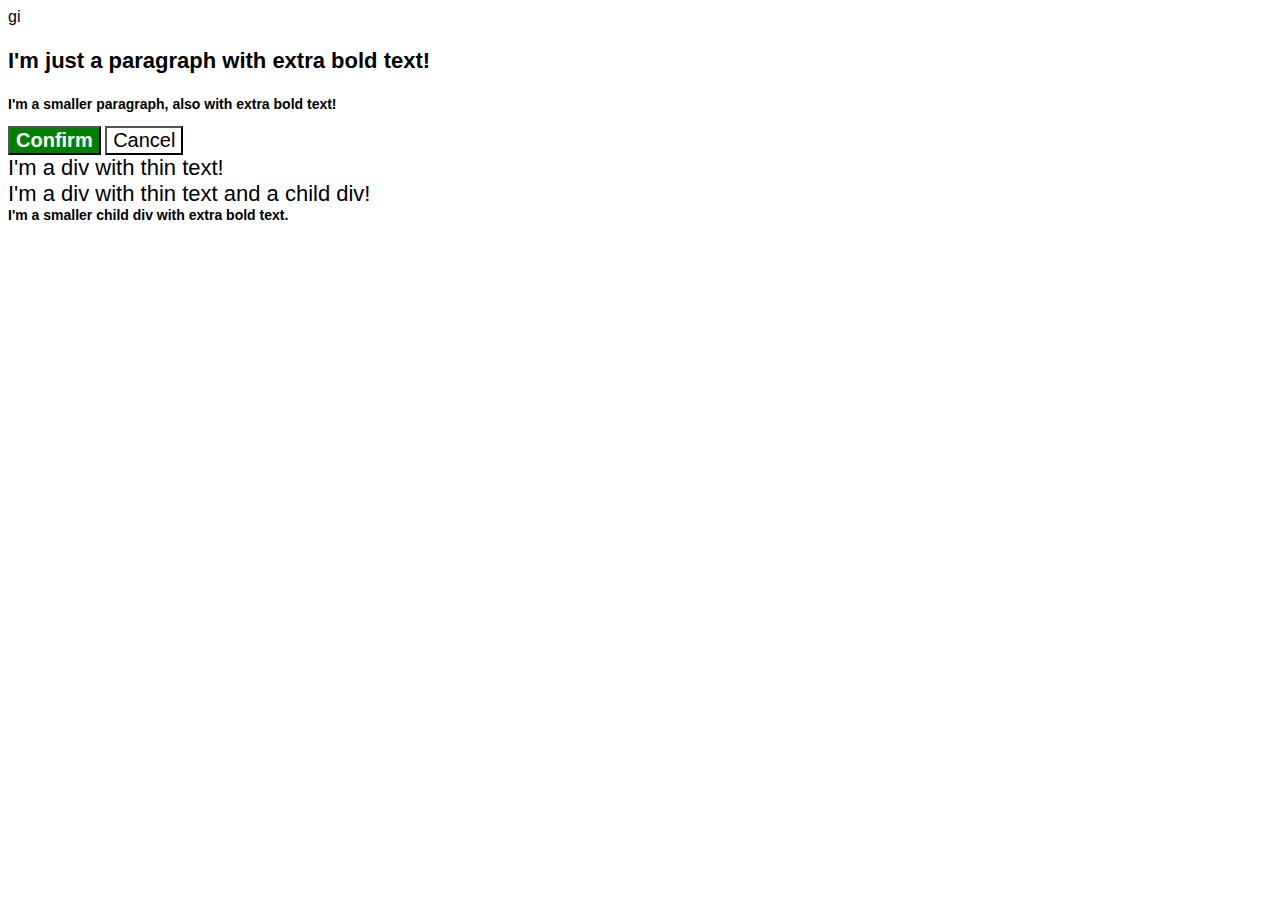
<file: foundations/cascade/01-cascade-fix/index.html>
<!DOCTYPE html>
<html lang="en">
  <head>
    <meta charset="UTF-8">
    <meta http-equiv="X-UA-Compatible" content="IE=edge">gi
    <meta name="viewport" content="width=device-width, initial-scale=1.0">
    <title>Fix the Cascade</title>
    <link rel="stylesheet" href="style.css">
  </head>
  <body>
    <p class="para">I'm just a paragraph with extra bold text!</p>
    <p class="para small-para">I'm a smaller paragraph, also with extra bold text!</p>

    <button id="confirm-button" class="button confirm">Confirm</button>
    <button id="cancel-button" class="button cancel">Cancel</button>

    <div class="text">I'm a div with thin text!</div>
    <div class="text">I'm a div with thin text and a child div!
      <div class="text child">I'm a smaller child div with extra bold text.</div>
    </div>
  </body>
</html>
</file>
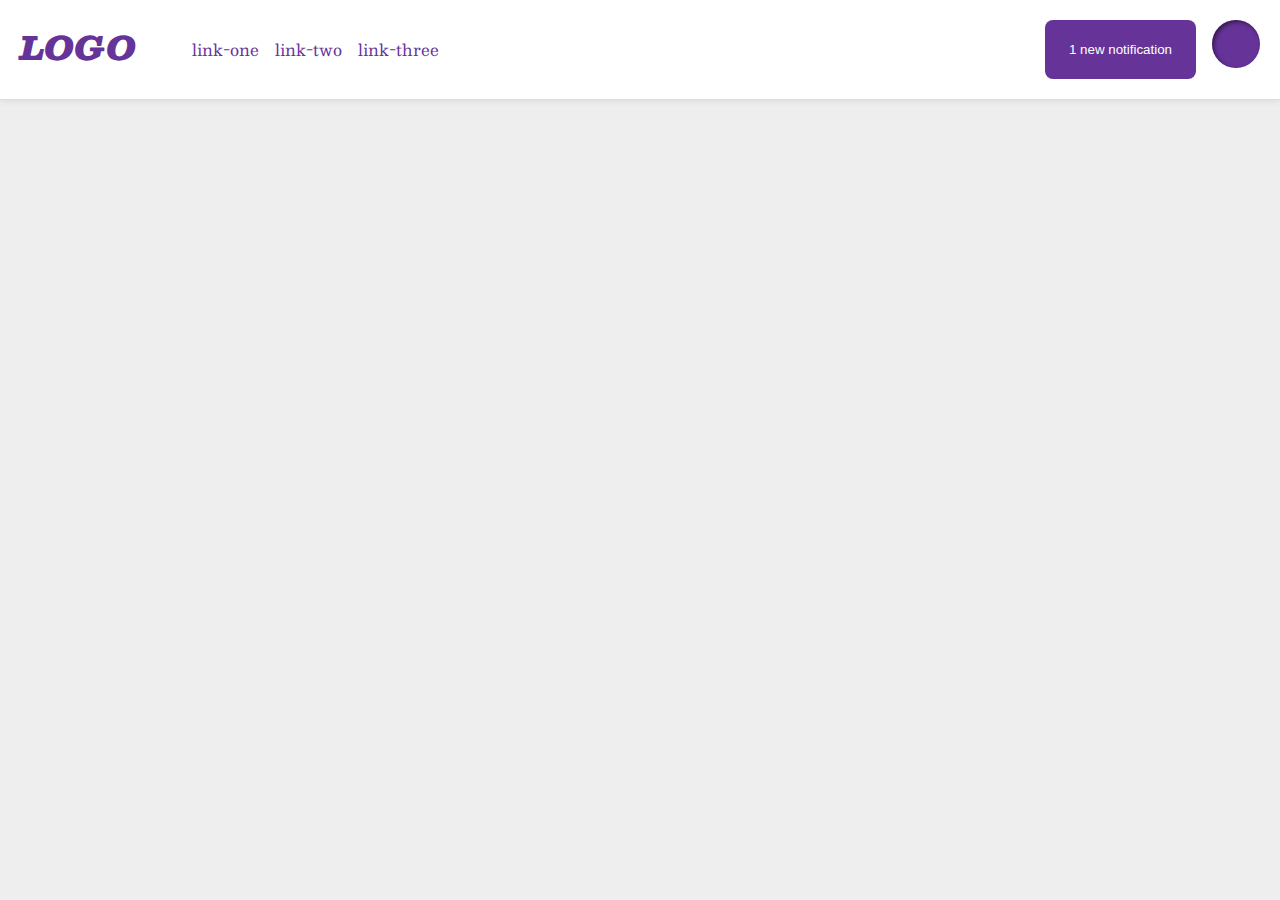
<file: foundations/flex/03-flex-header-2/index.html>
<!DOCTYPE html>
<html lang="en">
  <head>
    <meta charset="UTF-8">
    <meta http-equiv="X-UA-Compatible" content="IE=edge">
    <meta name="viewport" content="width=device-width, initial-scale=1.0">
    <title>Flex Header 2</title>
    <link rel="stylesheet" href="style.css">
  </head>
  <body>
    <div class="header">
      <div class="left">
        <div class="logo">
          LOGO
        </div>
        <ul class="links">
          <li><a href="https://google.com">link-one</a></li>
          <li><a href="https://google.com">link-two</a></li>
          <li><a href="https://google.com">link-three</a></li>
        </ul>
      </div>
      <div class="right">
        <button class="notifications">
          1 new notification
        </button>
        <div class="profile-image"></div>
      </div>
    </div>
  </body>
</html>
</file>
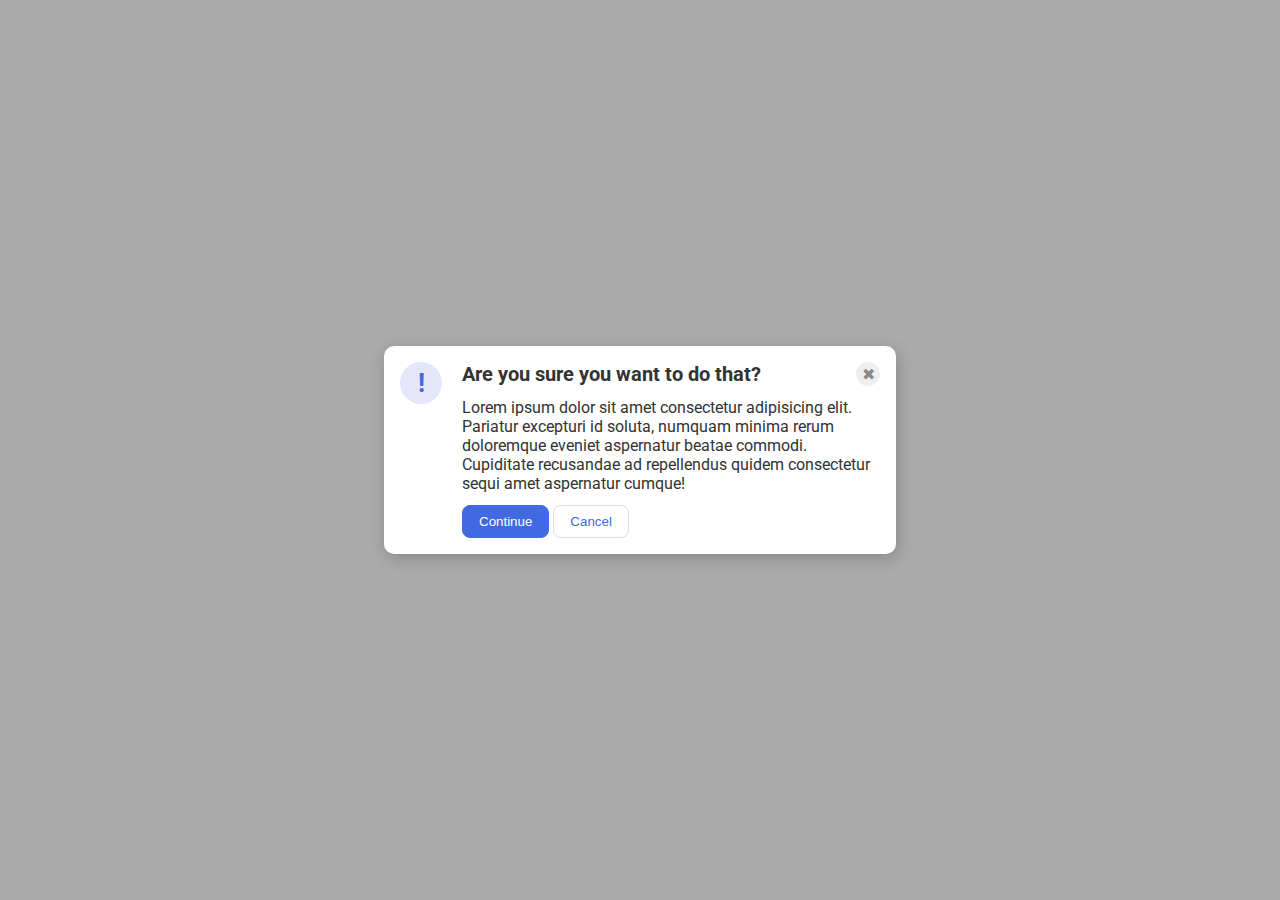
<file: foundations/flex/05-flex-modal/index.html>
<!DOCTYPE html>
<html lang="en">
  <head>
    <meta charset="UTF-8">
    <meta http-equiv="X-UA-Compatible" content="IE=edge">
    <meta name="viewport" content="width=device-width, initial-scale=1.0">
    <link rel="stylesheet" href="style.css">
    <title>Modal</title>
  </head>
  <body>
    <div class="modal">
      <div class="icon">!</div>
      <div class="right">
        <div class="top">
          <div class="header">Are you sure you want to do that?</div>
          <button class="close-button">✖</button>
        </div>
        <div class="text">Lorem ipsum dolor sit amet consectetur adipisicing elit. Pariatur excepturi id soluta, numquam minima rerum doloremque eveniet aspernatur beatae commodi. Cupiditate recusandae ad repellendus quidem consectetur sequi amet aspernatur cumque!</div>
        <div class="buttons">
          <button class="continue">Continue</button>
          <button class="cancel">Cancel</button>
        </div>
      </div>
    </div>
  </body>
</html>
</file>
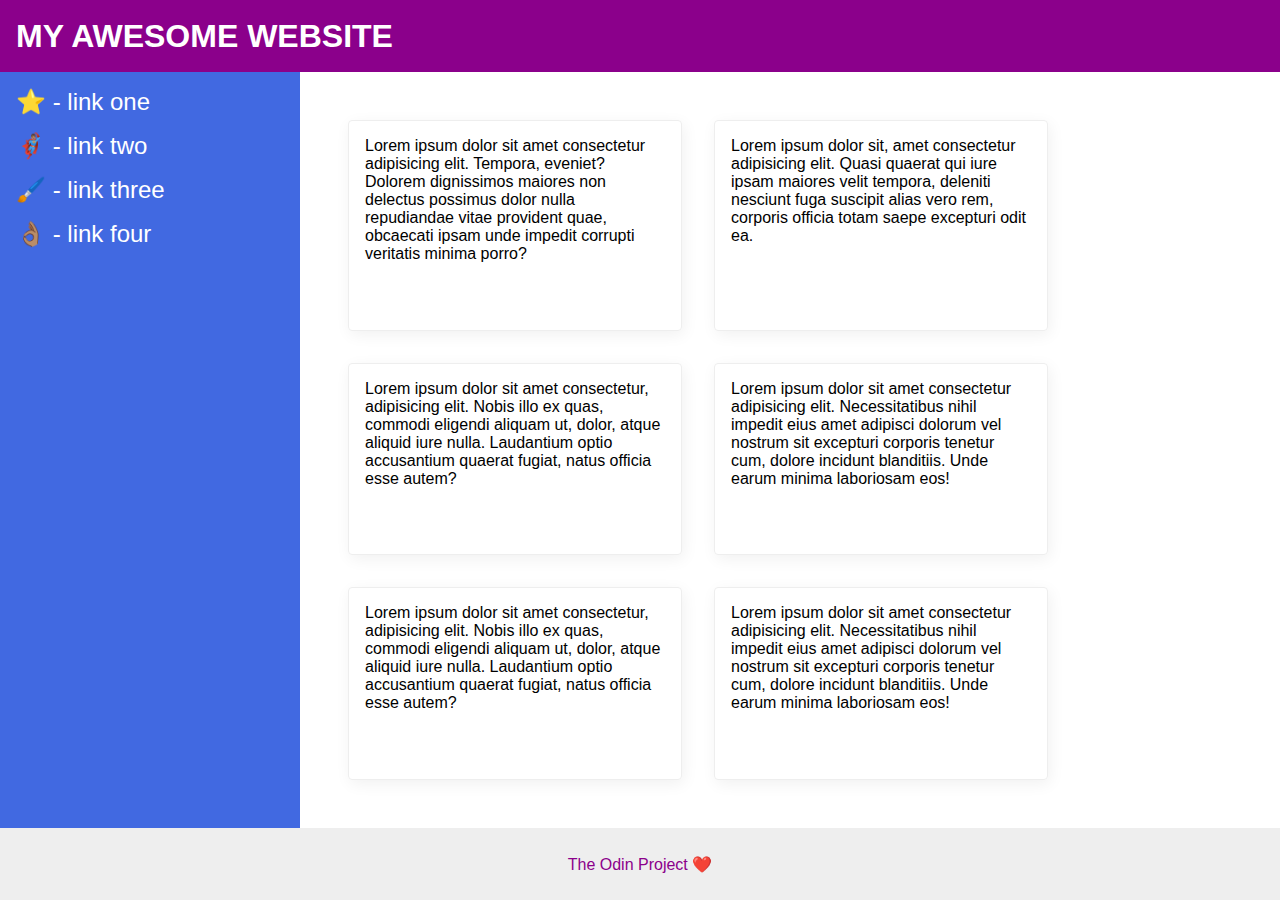
<file: foundations/flex/07-flex-layout-2/index.html>
<!DOCTYPE html>
<html lang="en">
  <head>
    <meta charset="UTF-8">
    <meta http-equiv="X-UA-Compatible" content="IE=edge">
    <meta name="viewport" content="width=device-width, initial-scale=1.0">
    <title>The Holy Grail</title>
    <link rel="stylesheet" href="style.css">
  </head>
  <body>
    <div class="header">
      MY AWESOME WEBSITE
    </div>
    <div class="body">
      <div class="sidebar">
        <ul>
          <li><a href="#">⭐ - link one</a></li>
          <li><a href="#">🦸🏽‍♂️ - link two</a></li>
          <li><a href="#">🖌️ - link three</a></li>
          <li><a href="#">👌🏽 - link four</a></li>
        </ul>
      </div>
      <div class="container">
        <div class="card">Lorem ipsum dolor sit amet consectetur adipisicing elit. Tempora, eveniet? Dolorem dignissimos maiores non delectus possimus dolor nulla repudiandae vitae provident quae, obcaecati ipsam unde impedit corrupti veritatis minima porro?</div>
        <div class="card">Lorem ipsum dolor sit, amet consectetur adipisicing elit. Quasi quaerat qui iure ipsam maiores velit tempora, deleniti nesciunt fuga suscipit alias vero rem, corporis officia totam saepe excepturi odit ea.</div>
        <div class="card">Lorem ipsum dolor sit amet consectetur, adipisicing elit. Nobis illo ex quas, commodi eligendi aliquam ut, dolor, atque aliquid iure nulla. Laudantium optio accusantium quaerat fugiat, natus officia esse autem?</div>
        <div class="card">Lorem ipsum dolor sit amet consectetur adipisicing elit. Necessitatibus nihil impedit eius amet adipisci dolorum vel nostrum sit excepturi corporis tenetur cum, dolore incidunt blanditiis. Unde earum minima laboriosam eos!</div>
        <div class="card">Lorem ipsum dolor sit amet consectetur, adipisicing elit. Nobis illo ex quas, commodi eligendi aliquam ut, dolor, atque aliquid iure nulla. Laudantium optio accusantium quaerat fugiat, natus officia esse autem?</div>
        <div class="card">Lorem ipsum dolor sit amet consectetur adipisicing elit. Necessitatibus nihil impedit eius amet adipisci dolorum vel nostrum sit excepturi corporis tenetur cum, dolore incidunt blanditiis. Unde earum minima laboriosam eos!</div>
      </div>
    </div>
    <div class="footer">
      The Odin Project ❤️
    </div>
  </body>
</html>
</file>
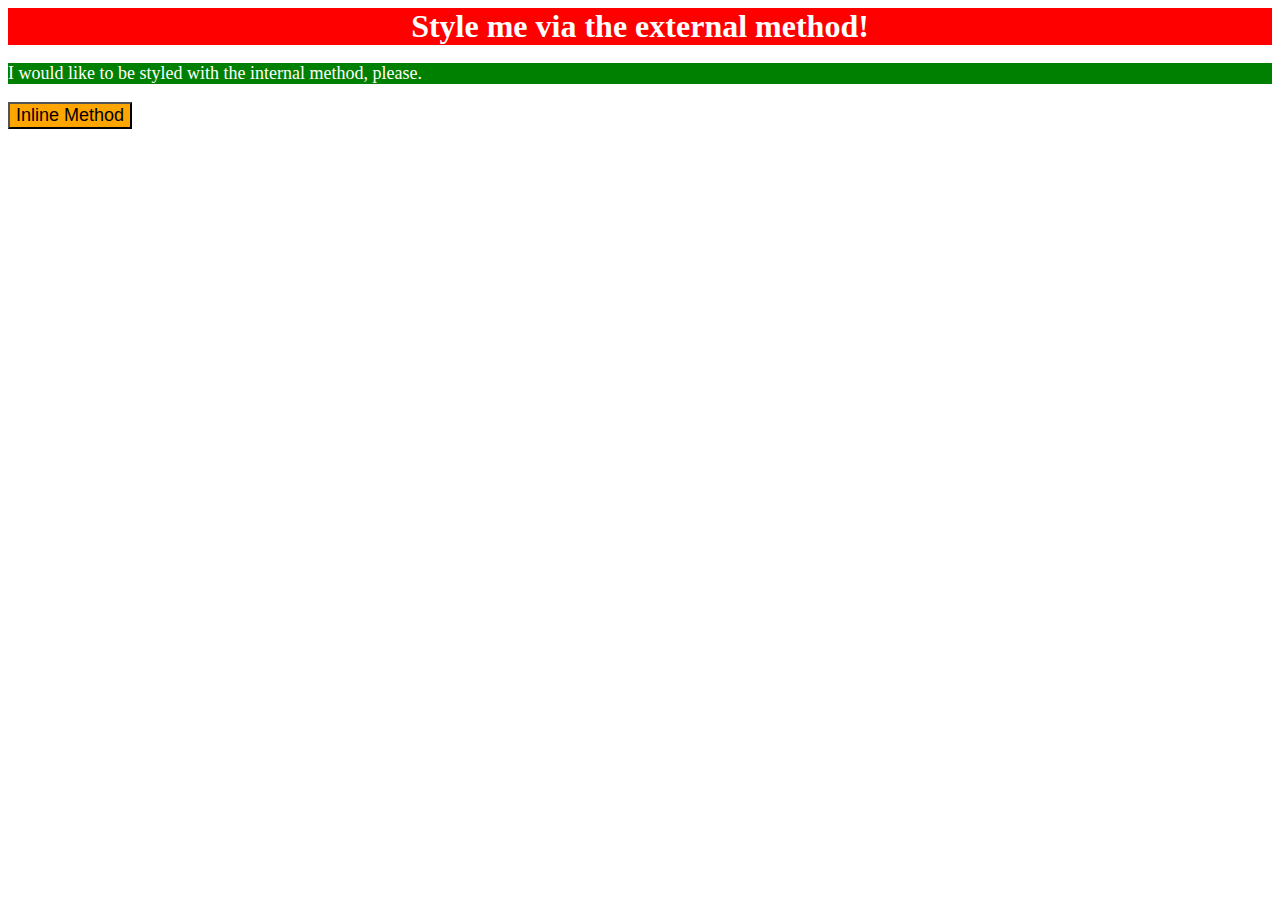
<file: foundations/intro-to-css/01-css-methods/index.html>
<!DOCTYPE html>
<html lang="en">
  <head>
    <meta charset="UTF-8">
    <meta http-equiv="X-UA-Compatible" content="IE=edge">
    <meta name="viewport" content="width=device-width, initial-scale=1.0">
    <title>Methods for Adding CSS</title>
    <link rel="stylesheet" href="styles.css">
    
    <style>
      p {
        background-color: green;
        color: white;
        font-size: 18px;
      }
    </style>
  </head>
  <body>
    <div>Style me via the external method!</div>
    <p>I would like to be styled with the internal method, please.</p>
    <button style="background-color: orange; font-size: 18px;">Inline Method</button>
  </body>
</html>
</file>
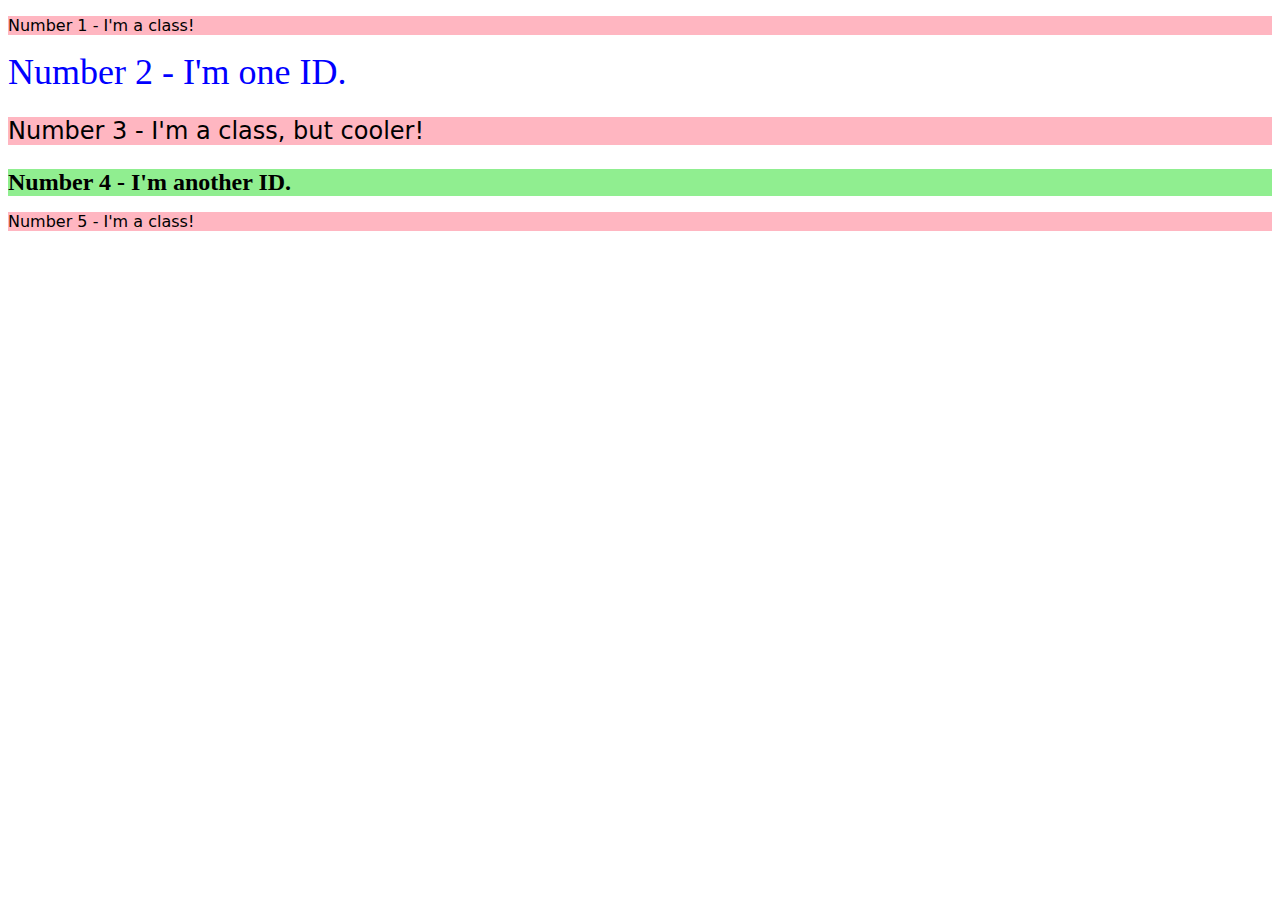
<file: foundations/intro-to-css/02-class-id-selectors/index.html>
<!DOCTYPE html>
<html lang="en">
  <head>
    <meta charset="UTF-8">
    <meta http-equiv="X-UA-Compatible" content="IE=edge">
    <meta name="viewport" content="width=device-width, initial-scale=1.0">
    <title>Class and ID Selectors</title>
    <link rel="stylesheet" href="style.css">
  </head>
  <body>
    <p class="one">Number 1 - I'm a class!</p>
    <div id="two">Number 2 - I'm one ID.</div>
    <p class="one" id="three">Number 3 - I'm a class, but cooler!</p>
    <div id="four">Number 4 - I'm another ID.</div>
    <p class="one">Number 5 - I'm a class!</p>
  </body>
</html>
</file>
<file: foundations/cascade/01-cascade-fix/style.css>
body {
  font-family: Arial, Helvetica, sans-serif;
}

.para,
.small-para {
  color: hsl(0, 0%, 0%);
  font-weight: 800;
}

.para.small-para {
  font-size: 14px;
  font-weight: 800;
}

.para {
  font-size: 22px;
}

#confirm-button {
  background: green;
  color: white;
  font-weight: bold;
} 

.button {
  background-color: rgb(255, 255, 255);
  color: rgb(0, 0, 0);
  font-size: 20px;
}

.child.text {
  color: rgb(0, 0, 0);
  font-weight: 800;
  font-size: 14px;
}

div.text {
  color: rgb(0, 0, 0);
  font-size: 22px;
  font-weight: 100;
}
</file>
<file: foundations/flex/03-flex-header-2/style.css>
/* this is some magical font-importing.  
you'll learn about it later. */
@import url('https://fonts.googleapis.com/css2?family=Besley:ital,wght@0,400;1,900&display=swap');

body {
  margin: 0;
  background: #eee;
  font-family: Besley, serif;
}

.header {
  background: white;
  border-bottom: 1px solid #ddd;
  box-shadow: 0 0 8px rgba(0,0,0,.1);

  display: flex;
  padding: 20px;
  justify-content: space-between;
}

.profile-image {
  background: rebeccapurple;
  box-shadow: inset 2px 2px 4px rgba(0,0,0,.5);
  border-radius: 50%;
  width: 48px;
  height: 48px;
}

.logo {
  color: rebeccapurple;
  font-size: 32px;
  font-weight: 900;
  font-style: italic;
}

button {
  border: none;
  border-radius: 8px;
  background: rebeccapurple;
  color: white;
  padding: 8px 24px;
}

a {
  /* this removes the line under our links */
  text-decoration: none;
  color: rebeccapurple;
}

ul {
  list-style-type: none;
  display: flex;
  gap: 16px;
}

.left, .right{
  display: flex;
  gap: 16px;
}
</file>
<file: foundations/flex/05-flex-modal/style.css>
@import url('https://fonts.googleapis.com/css2?family=Roboto:wght@400;700&display=swap');

html, body {
  height: 100%;
}

body {
  font-family: Roboto, sans-serif;
  margin: 0;
  background: #aaa;
  color: #333;
  /* I'll give you this one for free lol */
  display: flex;
  align-items: center;
  justify-content: center;
}

.modal {
  background: white;
  width: 480px;
  border-radius: 10px;
  box-shadow: 2px 4px 16px rgba(0,0,0,.2);
  display: flex;
  padding: 16px;
  gap: 20px;
}

.icon {
  color: royalblue;
  font-size: 26px;
  font-weight: 700;
  background: lavender;
  width: 42px;
  height: 42px;
  border-radius: 50%;
  display: flex;
  align-items: center;
  justify-content: center;
  flex-shrink: 0;
}

.close-button {
  background: #eee;
  border-radius: 50%;
  color: #888;
  font-weight: 400;
  font-size: 16px;
  height: 24px;
  width: 24px;
  display: flex;
  align-items: center;
  justify-content: center;
  border: 1px solid #eee;
  padding: 0;
}

button {
  cursor: pointer;
  padding: 8px 16px;
  border-radius: 8px;
}

button.continue {
  background: royalblue;
  border: 1px solid royalblue;
  color: white;
}

button.cancel {
  background: white;
  border: 1px solid #ddd;
  color: royalblue;
}

.top{
  display: flex;
  justify-content: space-between;
  align-items: center;
}

.right{
  display: flex;
  flex-direction: column;
  gap: 12px;
}

.header{
  font-weight: bold;
  font-size: 20px;
}
</file>
<file: foundations/flex/07-flex-layout-2/style.css>
body {
  font-family: -apple-system, BlinkMacSystemFont, 'Segoe UI', Roboto, Oxygen, Ubuntu, Cantarell, 'Open Sans', 'Helvetica Neue', sans-serif;
  margin: 0;
  min-height: 100vh;
}

.header {
  height: 72px;
  background: darkmagenta;
  color: white;
}

.footer {
  height: 72px;
  background: #eee;
  color: darkmagenta;
}

.sidebar {
  width: 300px;
  background: royalblue;
  box-sizing: border-box;
}

.card {
  border: 1px solid #eee;
  box-shadow: 2px 4px 16px rgba(0,0,0,.06);
  border-radius: 4px;
}


body {
  display: flex;
  flex-direction: column;
}

.header {
  display: flex;
  align-items: center;
  padding: 0 16px;
  font-size: 32px;
  font-weight: 900;
}

.body {
  flex: 1;
  display: flex;
}

.sidebar {
  flex-shrink: 0;
  padding: 16px;
}

ul {
  list-style-type: none;
  margin: 0;
  padding: 0;
}

li {
  margin-bottom: 16px;
}

a {
  color: white;
  text-decoration: none;
  font-size: 24px;
}

.container {
  padding: 48px;
  display: flex;
  flex-wrap: wrap;
  gap: 32px;
}

.card {
  padding: 16px;
  width: 300px;
}

.footer {
  display: flex;
  align-items: center;
  justify-content: center;
}
</file>
<file: foundations/intro-to-css/01-css-methods/styles.css>
div{
  background-color: red;
  color: white;
  font-size: 32px;
  font-weight: bold;
  text-align: center;
}
</file>
<file: foundations/intro-to-css/02-class-id-selectors/style.css>
/* Add CSS Styling */
.one{
  background-color: lightpink;
  font-family: verdana, DejaVu Sans, sans-serif;
}

#two{
  color: blue;
  font-size: 36px;
}

#three{
  font-size: 24px;
}

#four{
  background-color: lightgreen;
  font-weight: bold;
  font-size: 24px;
}
</file>
